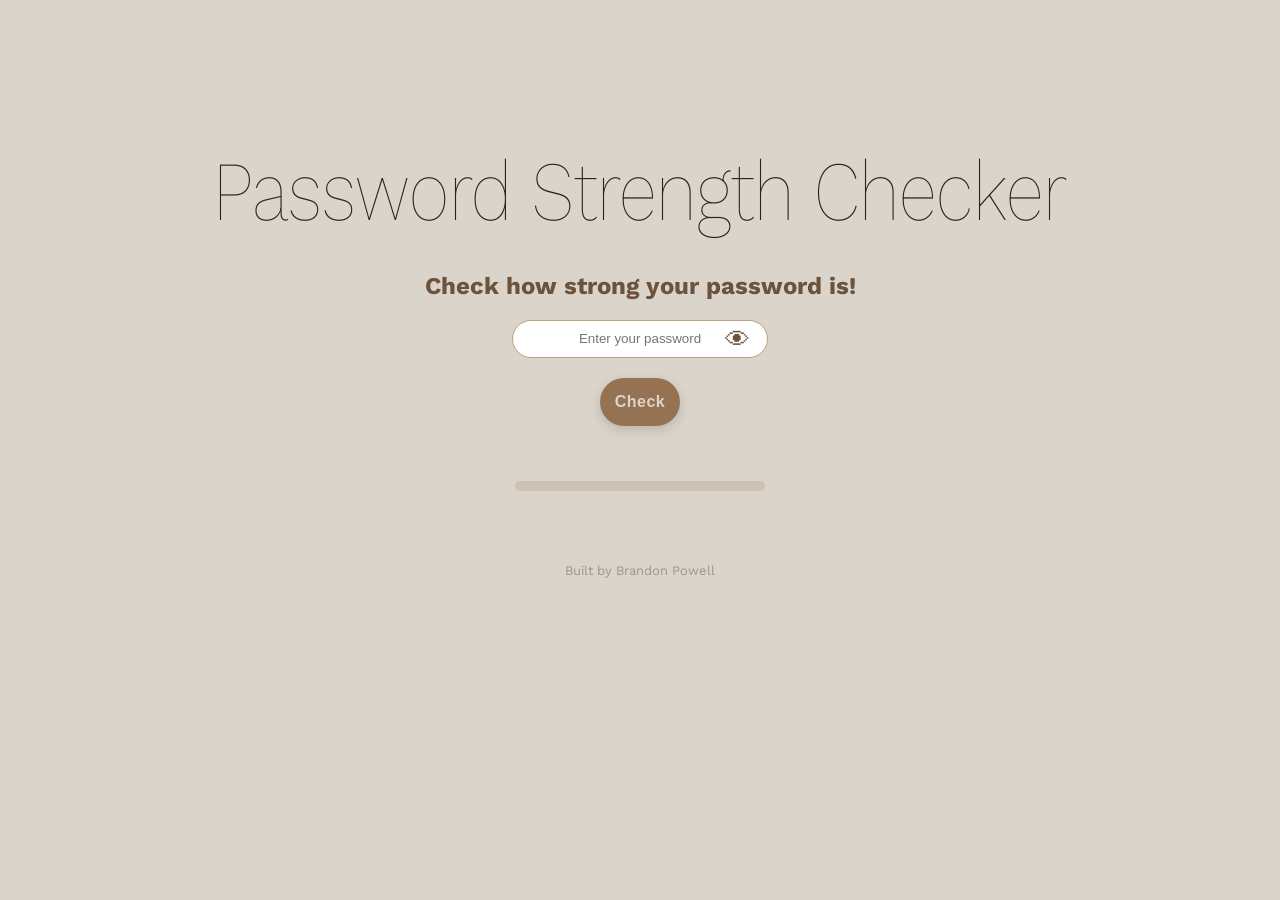
<file: index.html>
<!DOCTYPE html>
<html lang="en">

<head>
    <title>Password Strength Checker</title>
    <link rel="stylesheet" href="styles.css">
    <link href="https://fonts.googleapis.com/css2?family=Work+Sans:wght@400&display=swap" rel="stylesheet">
</head>
<body>
    <h1>Password Strength Checker</h1>
    <h2>Check how strong your password is!</h2>
    <div class="input-wrapper">
        <input type="password" id="password-input" placeholder="Enter your password">
        <button type="button" id="toggle-btn" class="eye-btn">👁</button>
    </div>
    <button id="check-btn" class="check-btn">Check</button>
    <p id="result"></p>

    <div class="strength-bar-container">
        <div class="strength-bar-fill" id="strength-bar-fill"></div>
    </div>

    <p id="crack-time"></p>

    <script src="script.js"></script>

<footer>Built by Brandon Powell</footer>




</body>

</html>
</file>
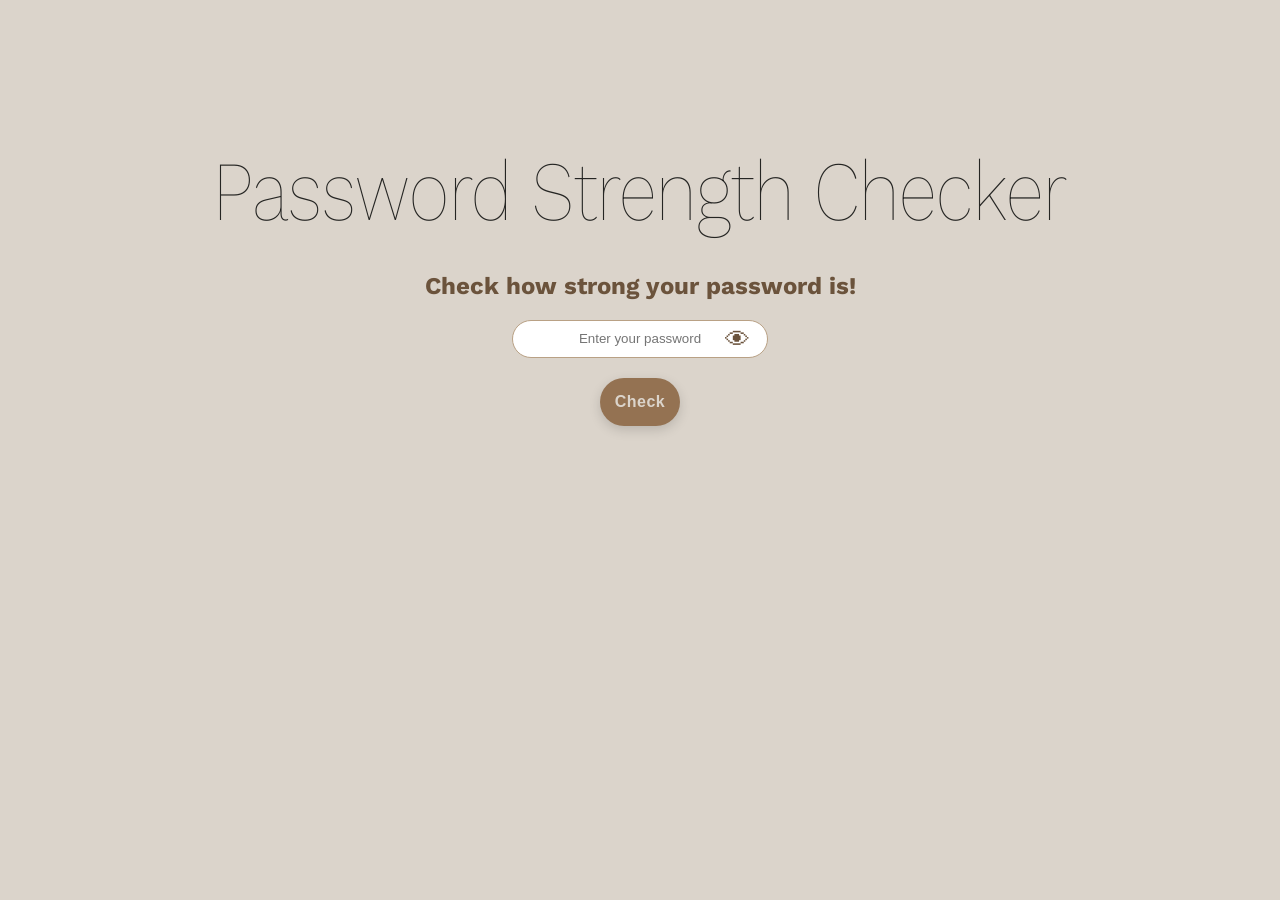
<file: password-strength-checker.html>
<!DOCTYPE html>
<html lang="en">

<head>
    <title>Password Strength Checker</title>
    <link rel="stylesheet" href="styles.css">
    <link href="https://fonts.googleapis.com/css2?family=Work+Sans:wght@400&display=swap" rel="stylesheet">
</head>
<body>
    <h1>Password Strength Checker</h1>
    <h2>Check how strong your password is!</h2>

    <div class="input-wrapper">
        <input type="password" id="password-input" placeholder="Enter your password">
        <button type="button" id="toggle-btn" class="eye-btn">👁</button>
    </div>
    <button id="check-btn" class="check-btn">Check</button>
    <p id="result"></p>
</body>

<script src="script.js"></script>
</body>

</html>
</file>
<file: styles.css>
body {
    background-color: #dbd4cb;
    color: #252523;
    font-family: "Work Sans", sans-serif;
    display: flex;
    flex-direction: column;
    align-items: center;
    height: 100vh;
    margin: 0;
}
h1 {
    margin-bottom: 0;
    font-weight: 100;
    font-size: 70px;
    transform: scaleY(1.2);
    margin-top: 150px
}
h2 {
    color: #6b533c;
    margin-top: 40px;
}

.check-btn {
    background-color: #947252;
    color: #dbd4cb;
    border: none;
    font-weight: 600;
    font-size: 16px;
    padding: 15px;
    border-radius: 30px;
    cursor: pointer;
    letter-spacing: 0.5px;
    box-shadow: 0 4px 12px rgba(7, 7, 7, 0.15);
    margin-top: 20px;

}

.check-btn:hover {
    background-color: #463825;
    transform: translateY(-2px);
    box-shadow: 0 6px 16px rgba(0, 0, 0, 0.2);
}

.input-wrapper {
    position: relative;
    display: inline-block;
}

.input-wrapper input {
    color: #6b533c;
    border: 1px solid #b9a185;
    padding-top: 8px;
    padding-bottom: 8px;
    border-radius: 100px;
    width: 250px;
    height: 20px;
    text-align: center;
}

.eye-btn {
    position: absolute;
    right: 12px;
    top: 50%;
    transform: translateY(-50%);
    background: none;
    border: none;
    cursor: pointer;
    font-size: 25px;
    color: #6b533c;
}

.eye-btn:hover {
    color: #463825;
}

.strength-bar-container {
    width: 250px;
    height: 10px;
    background-color: #ccc1b3;
    border-radius: 10px;
    overflow: hidden;
    margin-top: 15px;
}

.strength-bar-fill {
    height: 100%;
    width: 0%;
    background-color: #947252;
    transition: width 0.3s ease, background-color 0.3s ease;
}

#result {
    min-height: 20px;
    margin: 10px 0;
}

footer{
    margin-top: 40px;
    font-size: 13px;
    color: #a39193;
}
</file>
